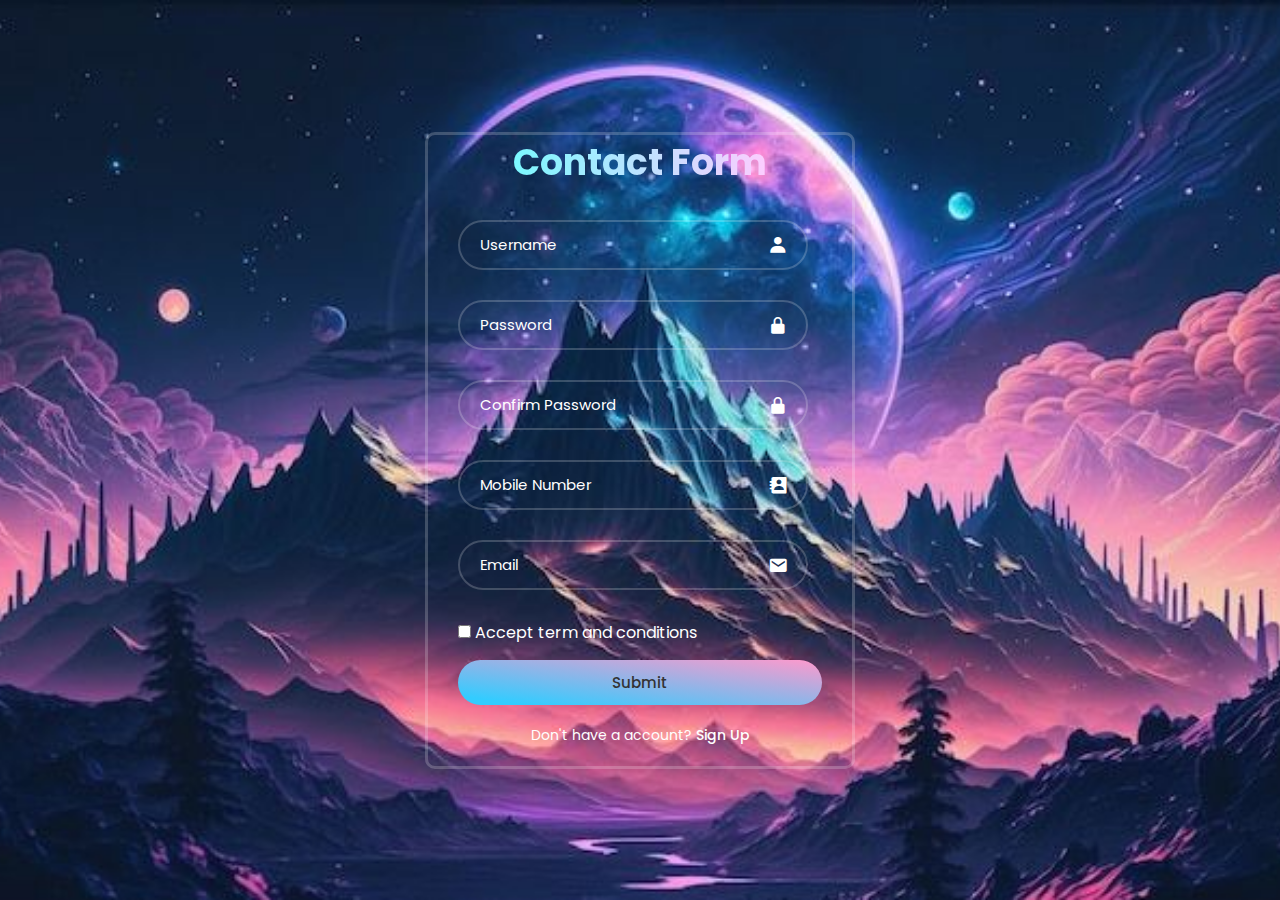
<file: index.html>
<!DOCTYPE html>
<html lang="en">
<head>
    <meta charset="UTF-8">
    <meta name="viewport" content="width=device-width, initial-scale=1.0">
    <title>Contact_Form</title>
    <link rel="stylesheet" href="style.css" />
    <link href='https://unpkg.com/boxicons@2.1.4/css/boxicons.min.css' rel='stylesheet' />
</head>
<body>
    <div class="container">
        <form action="home.html" method="post" onsubmit="return forminput()">
            <h2>Contact Form</h2>
            <div class="input-box">
               <input type="text" id="user" placeholder="Username" />
               <span id="firstname" class="alert"></span>
               <i class='bx bxs-user'></i>
            </div>
            <div class="input-box">
                <input type="password" id="Password1" placeholder="Password" />
                <span id="credentials" class="alert"></span>
                <i class='bx bxs-lock-alt'></i>
             </div>
             <div class="input-box">
                <input type="password" id="Password2" placeholder="Confirm Password" />
                <span id="credentials2" class="alert"></span>
                <i class='bx bxs-lock-alt'></i>
             </div>
             <div class="input-box">
                <input type="number" id="mobilenumber" placeholder="Mobile Number" />
                <span id="mobileno" class="alert"></span>
                <i class='bx bxs-contact'></i>
            </div>
             <div class="input-box">
                <input type="text" id="email" placeholder="Email" />
                <span id="emailid" class="alert"></span>
                <i class='bx bxs-envelope'></i>
             </div>
             
             <div class="remember-forget">
                <label><input type="checkbox" id="checkbox"> Accept term and conditions</label>
             </div>

             <button type="submit" class="btn" id="submit">Submit</button>

             <div class="register-link">
                <p>Don't have a account? <a href="login-form.html" target="_blank">Sign Up</a></p>

             </div>
        </form>
    </div>

    <script src="javascript.js"></script>
</body>
</html>
</file>
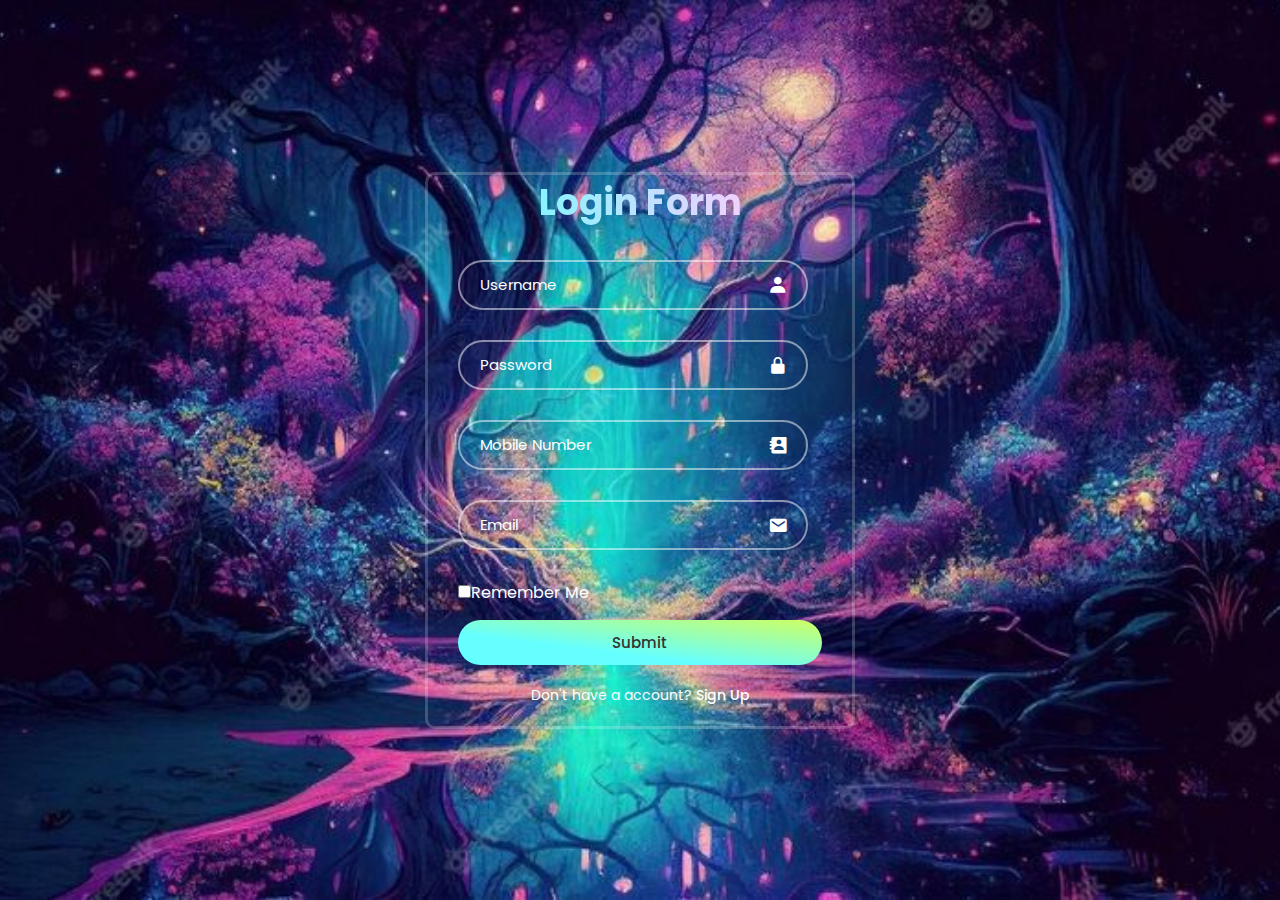
<file: login-form.html>
<!DOCTYPE html>
<html lang="en">
<head>
    <meta charset="UTF-8">
    <meta name="viewport" content="width=device-width, initial-scale=1.0">
    <title>Login_Form</title>
    <link rel="stylesheet" href="style.css">
    <link rel="stylesheet" href="login.css">
    <link href='https://unpkg.com/boxicons@2.1.4/css/boxicons.min.css' rel='stylesheet'>
</head>
<body>
    <div class="container">
        <form action="">
            <h2>Login Form</h2>
            <div class="input-box">
               <input type="text" placeholder="Username" required>
               <i class='bx bxs-user'></i>
            </div>
            <div class="input-box">
                <input type="password" placeholder="Password" required>
                <i class='bx bxs-lock-alt'></i>
             </div>
             <div class="input-box">
                <input type="number" placeholder="Mobile Number" required>
                <i class='bx bxs-contact'></i>
            </div>
             <div class="input-box">
                <input type="text" placeholder="Email" required>
                <i class='bx bxs-envelope'></i>
             </div>
             
             <div class="remember-forget">
                <label><input type="checkbox">Remember Me</label>
             </div>

             <button type="submit" class="btn">Submit</button>

             <div class="register-link">
                <p>Don't have a account? <a href="#">Sign Up</a></p>

             </div>
        </form>
    </div>

    <script src="javascript.js"></script>
</body>
</html>
</file>
<file: style.css>
@import url('https://fonts.googleapis.com/css2?family=Poppins:wght@300;400;500;600;700;800;900&display=swap');

*{
    margin: 0;
    padding: 0;
    box-sizing: border-box;
    font-family: "poppins", sans-serif;
}

body{
    display: flex;
    justify-content: center;
    align-items: center;
    background: url('image/mountain.jpeg');
    background-position: center;
    background-repeat: no-repeat;
    background-size: cover;
    height: 100vh;
    width: 100vw;
}
.container {
    background: transparent;
    width: 430px;
    border: 3px solid rgba(255, 255, 255, .2);
    color: #fff;
    border-radius: 10px;
    padding: 0px 30px;
}

.container h2 {
    font-size: 36px;
    text-align: center;
    background: linear-gradient(to right, #66ffff 4%, #ffccff 86%);
    background-clip: text;
    -webkit-text-fill-color: transparent;
    
}

.container .input-box {
    position: relative;
    width: 350px;
    height: 50px;
    margin: 30px 0;
}

.input-box input {
    width: 100%;
    height: 100%;
    background: transparent;
    border: none;
    outline: none;
    border: 2px solid rgba(255, 255, 255, .2);
    border-radius: 40px;
    font-size: 15px;
    color: #fff;
    padding: 20px 45px 20px 20px;
}

.input-box input::placeholder{
    color: #fff;
}

.input-box i {
    position: absolute;
    right: 20px;
    top: 50%;
    transform: translateY(-50%);
    font-size: 20px;
}

.remember-forget{
    padding-bottom: 15px;
}

.container .btn {
    width: 100%;
    height: 45px;
    background-color: #fff;
    border: none;
    outline: none;
    border-radius: 40px;
    cursor: pointer;
    font-size: 15px;
    color: #333;
    font-weight: 500;
} 

.container .btn{
    background: linear-gradient(to top right, #33ccff 10%, #ff99cc 100%);
}
.container .register-link {
    font-size: 14px;
    text-align: center;
    margin: 20px 15px;
}

.register-link p a {
    color: #fff;
    text-decoration: none;
    font-weight: 500;
}

.register-link p a:hover{
    text-decoration: underline;
}

.alert{
    color: rgb(218, 82, 82);
}
</file>
<file: login.css>
body{
    display: flex;
    justify-content: center;
    align-items: center;
    background: url('image/Aesthetic\ World.jpeg');
    background-position: center;
    background-repeat: no-repeat;
    background-size: cover;
    height: 100vh;
    width: 100vw;
}

.input-box input {
    width: 100%;
    height: 100%;
    background: transparent;
    border: none;
    outline: none;
    border: 2px solid rgba(255, 255, 255, .5);
    border-radius: 40px;
    font-size: 15px;
    color: #fff;
    padding: 20px 45px 20px 20px;
}
.container .btn{
    background: linear-gradient(to top right, #66ffff 35%, #ccff66 98%);
}
</file>
